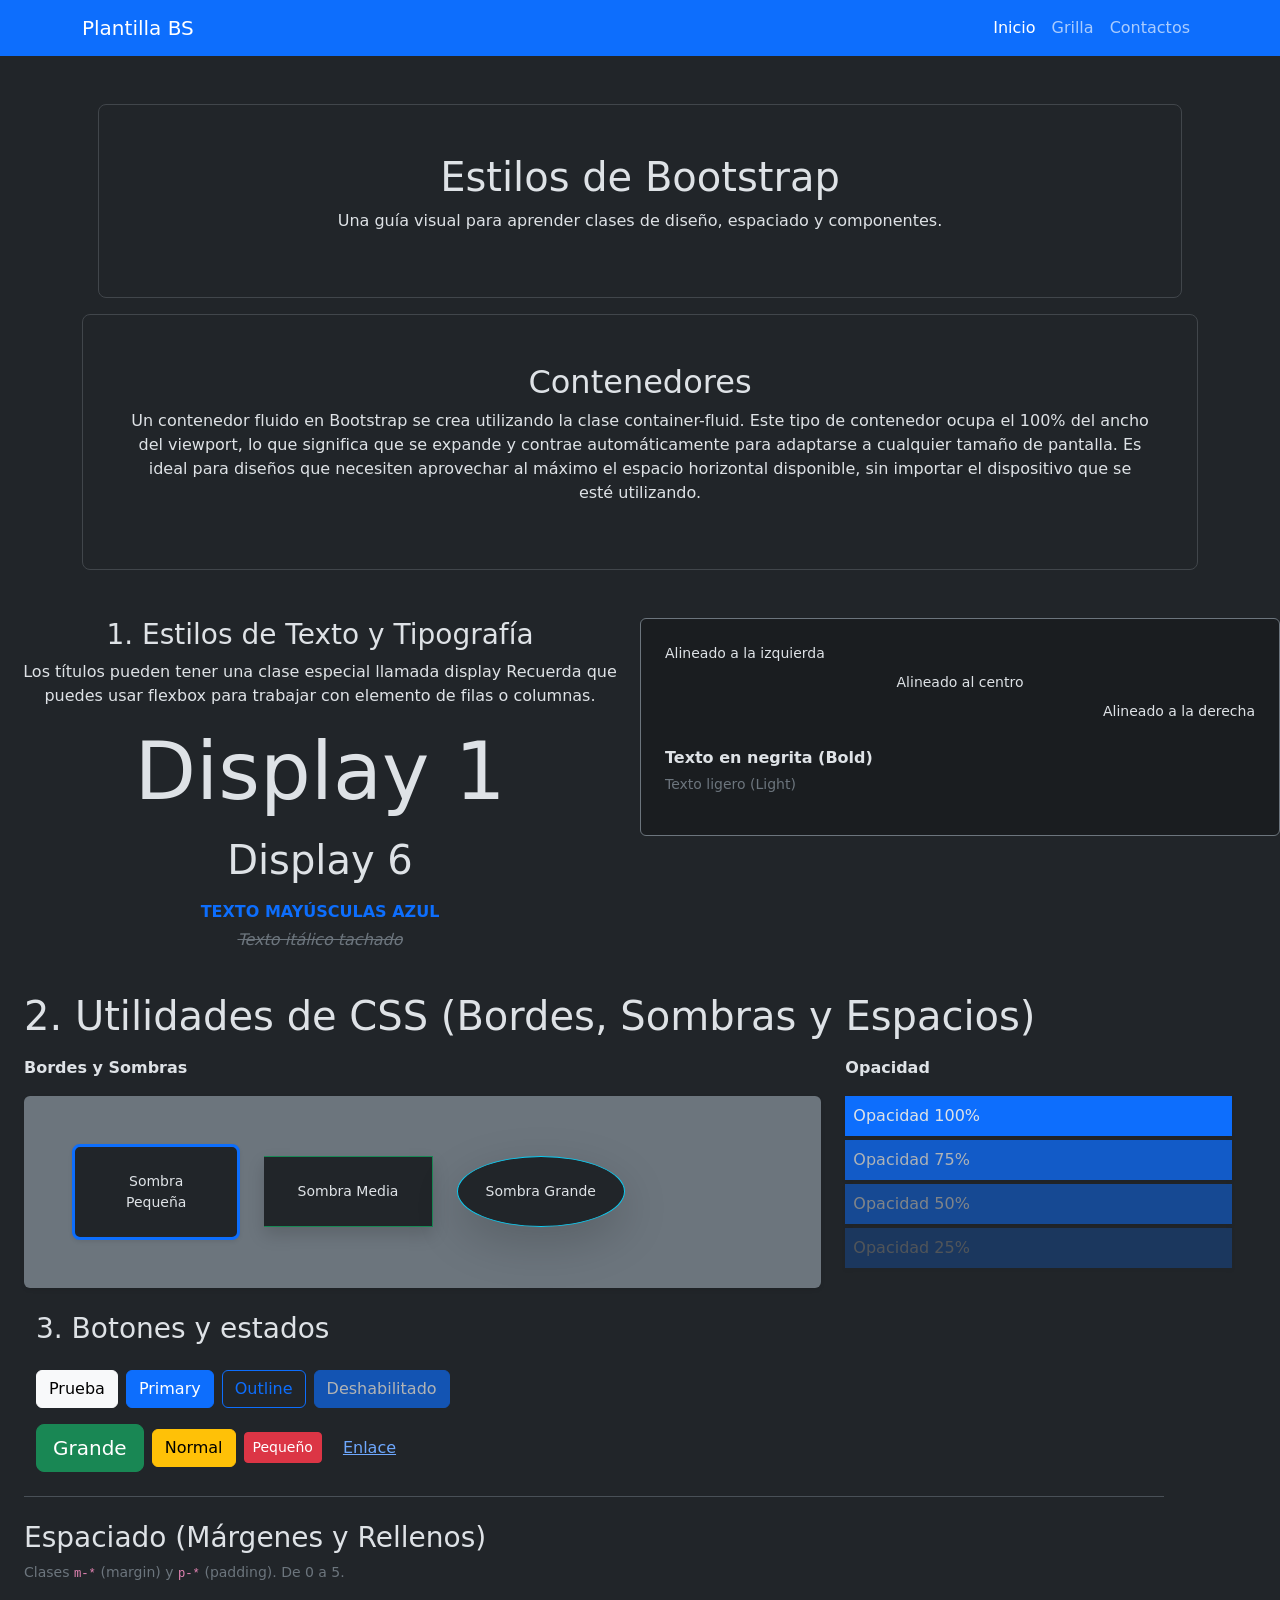
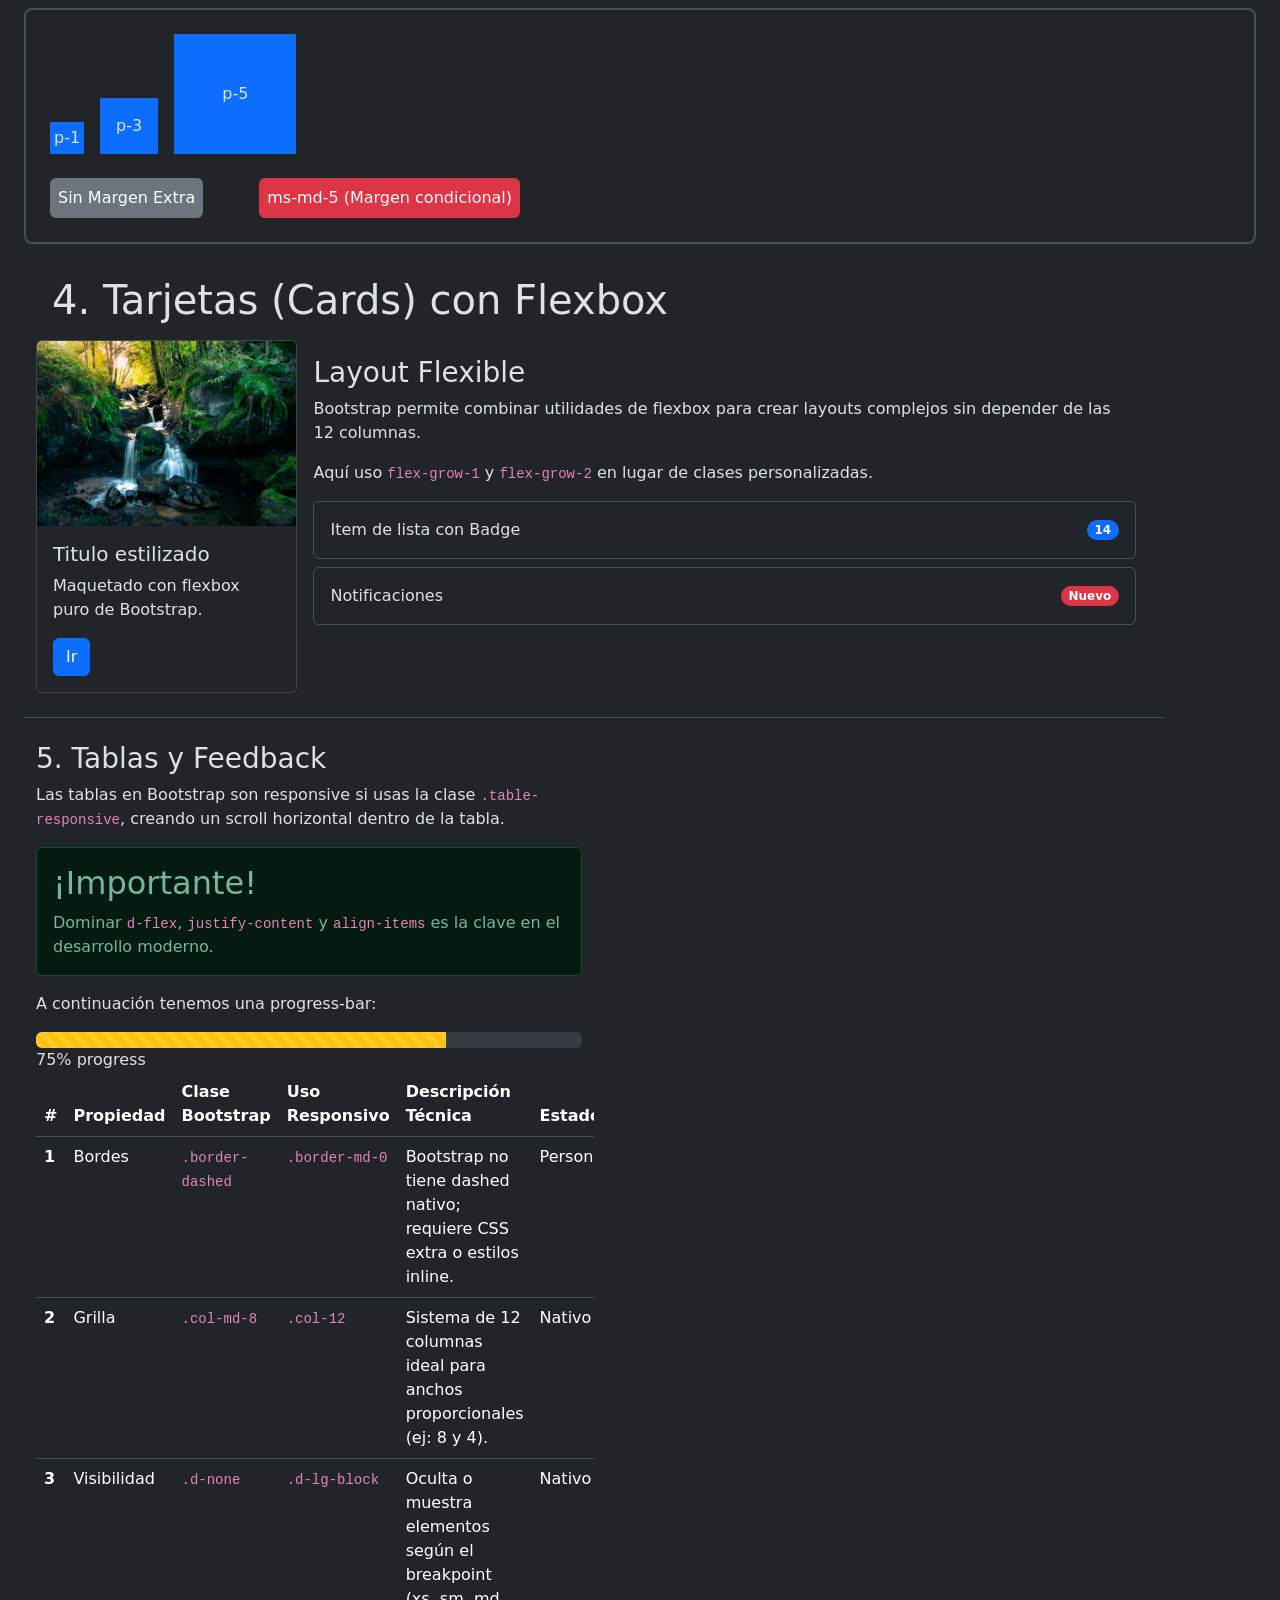
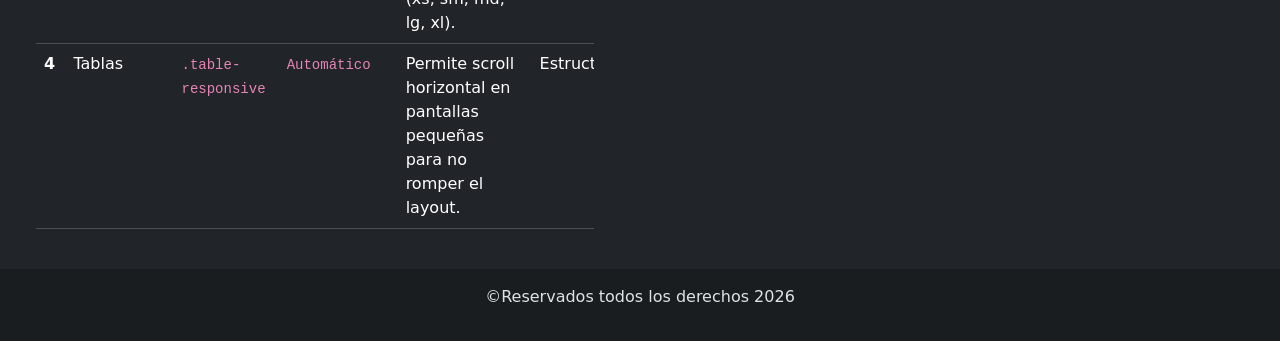
<file: index.html>
<!doctype html>
<html lang="es" data-bs-theme="dark">
  <head>
    <meta charset="UTF-8" />
    <meta name="viewport" content="width=device-width, initial-scale=1.0" />
    <meta name="description" content="Practica de Git y Bootstrap" />
    <meta name="Lucas Cid" content="name email@gmail.com" />

    <link
      href="https://cdn.jsdelivr.net/npm/bootstrap@5.3.8/dist/css/bootstrap.min.css"
      rel="stylesheet"
      integrity="sha384-sRIl4kxILFvY47J16cr9ZwB07vP4J8+LH7qKQnuqkuIAvNWLzeN8tE5YBujZqJLB"
      crossorigin="anonymous"
    />
    <link rel="stylesheet" href="./css/style.css" />
    <title>Practica Bootstrap</title>
  </head>
  <body>
    <header>
      <nav class="navbar bg-primary navbar-expand-lg">
        <div class="container">
          <a href="./index.html" class="navbar-brand">Plantilla BS</a>
          <button
            class="navbar-toggler"
            data-bs-toggle="collapse"
            data-bs-target="#opciones-menu"
          >
            <span class="navbar-toggler-icon"></span>
          </button>
          <div class="collapse navbar-collapse" id="opciones-menu">
            <ul class="navbar-nav ms-auto">
              <li class="nav-item">
                <a class="nav-link active" href="./index.html">Inicio</a>
              </li>
              <li class="nav-item">
                <a class="nav-link" href="./pages/grilla.html">Grilla</a>
              </li>
              <li class="nav-item">
                <a class="nav-link" href="./pages/contactos.html">Contactos</a>
              </li>
            </ul>
          </div>
        </div>
      </nav>
    </header>
    <main>
      <!-- primera seccion "contenedores" -->
      <section class="container my-5 d-block">
        <article
          class="border border-secondary-subtle rounded-3 p-5 m-3 text-center"
        >
          <h1>Estilos de Bootstrap</h1>
          <p>
            Una guía visual para aprender clases de diseño, espaciado y
            componentes.
          </p>
        </article>
        <article
          class="border border-secondary-subtle rounded-3 p-5 text-center"
        >
          <h2>Contenedores</h2>
          <p>
            Un contenedor fluido en Bootstrap se crea utilizando la clase
            container-fluid. Este tipo de contenedor ocupa el 100% del ancho del
            viewport, lo que significa que se expande y contrae automáticamente
            para adaptarse a cualquier tamaño de pantalla. Es ideal para diseños
            que necesiten aprovechar al máximo el espacio horizontal disponible,
            sin importar el dispositivo que se esté utilizando.
          </p>
        </article>
      </section>
      <!-- segunda seccion "Tipos de texto y columnas" -->
      <section class="d-flex flex-column flex-md-row mb-3">
        <article class="container text-center">
          <h3>1. Estilos de Texto y Tipografía</h3>
          <p>
            Los títulos pueden tener una clase especial llamada display Recuerda
            que puedes usar flexbox para trabajar con elemento de filas o
            columnas.
          </p>
          <p class="display-1">Display 1</p>
          <p class="display-6">Display 6</p>
          <p class="text-primary fw-bold mb-1">TEXTO MAYÚSCULAS AZUL</p>
          <p class="text-decoration-line-through fst-italic text-secondary">
            Texto itálico tachado
          </p>
        </article>
        <div class="col-md-6">
          <div
            class="p-4 bg-dark rounded border border-secondary bg-dark-subtle"
          >
            <p class="text-start mb-2 small">Alineado a la izquierda</p>
            <p class="text-center mb-2 small">Alineado al centro</p>
            <p class="text-end mb-4 small">Alineado a la derecha</p>
            <p class="fw-bold mb-1">Texto en negrita (Bold)</p>
            <p class="fw-light small text-secondary">Texto ligero (Light)</p>
          </div>
        </div>
      </section>
      <!-- 2. Utilidades de CSS (Bordes, Sombras y Espacios)-->
      <section class="d-flex flex-column align-content-center m-4">
        <p class="display-6">
          2. Utilidades de CSS (Bordes, Sombras y Espacios)
        </p>
        <div class="row g-4 w-100">
          <!-- Columna Bordes y Sombras -->
          <div class="col-md-8">
            <p class="fw-bold">Bordes y Sombras</p>
            <div
              class="p-5 bg-secondary d-flex align-items-center justify-content-start gap-4 rounded shadow-sm"
            >
              <!-- 1. Sombra Pequeña: Borde grueso y redondeado -->
              <div
                class="bg-dark border border-primary border-3 p-4 shadow-sm text-center rounded-3 d-flex align-items-center justify-content-center"
                style="width: 24%; height: 22%"
              >
                <small>Sombra Pequeña</small>
              </div>

              <!-- 2. Sombra Media: Sin borde izquierdo (border-start-0) -->
              <div
                class="bg-dark border border-success border-top border-end border-bottom border-start-0 p-4 shadow text-center d-flex align-items-center justify-content-center"
                style="width: 24%; height: 24%"
              >
                <small>Sombra Media</small>
              </div>

              <!-- 3. Sombra Grande: Círculo perfecto -->
              <div
                class="bg-dark border border-info p-4 shadow-lg rounded-circle text-center d-flex align-items-center justify-content-center"
                style="width: 24%; height: 24%"
              >
                <small>Sombra Grande</small>
              </div>
            </div>
          </div>

          <!-- Columna con Opacidad -->
          <div class="col-md-4">
            <p class="fw-bold">Opacidad</p>
            <div class="vstack gap-1">
              <div class="bg-primary p-2 opacity-100 shadow-sm">
                Opacidad 100%
              </div>
              <div class="bg-primary p-2 opacity-75 shadow-sm">
                Opacidad 75%
              </div>
              <div class="bg-primary p-2 opacity-50 shadow-sm">
                Opacidad 50%
              </div>
              <div class="bg-primary p-2 opacity-25 shadow-sm">
                Opacidad 25%
              </div>
            </div>
          </div>
        </div>
      </section>
<!-- seccion botones bootstrap -->
 <article class="container m-4 border-bottom pb-4">
        <h3 class="mb-4">3. Botones y estados</h3>

        <div class="d-flex flex-wrap gap-2 mb-3">
          <button class="btn btn-light">Prueba</button>
          <button class="btn btn-primary">Primary</button>
          <button class="btn btn-outline-primary">Outline</button>
          <button class="btn btn-primary disabled">Deshabilitado</button>
        </div>

        <div class="d-flex flex-wrap align-items-center gap-2">
          <button class="btn btn-success btn-lg">Grande</button>
          <button class="btn btn-warning">Normal</button>
          <button class="btn btn-danger btn-sm">Pequeño</button>
          <button class="btn btn-link">Enlace</button>
        </div>
      </article>
      <!-- seccion padding y margin-->
      <section class="d-flex flex-column m-4">
        <div class="container border-1 rounded-1"></div>
        <h3>Espaciado (Márgenes y Rellenos)</h3>
        <p class="small text-secondary mb-4">
          Clases <code>m-*</code> (margin) y <code>p-*</code> (padding). De 0 a
          5.
        </p>
        <div class="border-2 border rounded-3 p-4">
          <!-- Ejemplo de padding -->
          <div class="d-flex align-items-end gap-3 mb-4">
            <div class="bg-primary">
              <div class="spacing-inner p-1">p-1</div>
            </div>
            <div class="bg-primary">
              <div class="spacing-inner p-3">p-3</div>
            </div>
            <div class="bg-primary">
              <div class="spacing-inner p-5">p-5</div>
            </div>
          </div>

          <!-- con y sin margen-->
          <div class="d-flex flex-wrap gap-2">
            <div class="bg-secondary p-2 text-white rounded">
              Sin Margen Extra
            </div>
            <div class="bg-danger p-2 text-white rounded ms-md-5">
              ms-md-5 (Margen condicional)
            </div>
          </div>
        </div>
      </section>
      <section class="container m-4 border-bottom pb-4">
        <h3 class="display-6 p-2 m-2">4. Tarjetas (Cards) con Flexbox</h3>
        <div class="d-flex flex-column flex-md-row">
         
          <div class="card" style="width: 18rem;"> 
            
  <img src="./img/pexels-klaus-machtel-2147699903-29716083.jpg" class="card-img-top" alt="imagen de paisaje de cascadas" loading="lazy">
  <div class="card-body">
    <h5 class="card-title">Titulo estilizado</h5>
    <p class="card-text">Maquetado con flexbox puro de Bootstrap.
</p>
    <a href="#" class="btn btn-primary">Ir</a>
  </div>
</div>
<div class="card flex-grow-2 h-100 border-0 shadow-sm">
            <div class="card-body">
              <h3>Layout Flexible</h3>
              <p>
                Bootstrap permite combinar utilidades de flexbox para crear
                layouts complejos sin depender de las 12 columnas.
              </p>
              <p>
                Aquí uso <code>flex-grow-1</code> y <code>flex-grow-2</code> en
                lugar de clases personalizadas.
              </p>

              <div class="vstack gap-2">
                <div class="p-3 border d-flex justify-content-between align-items-center rounded">
                  Item de lista con Badge
                  <span class="badge bg-primary rounded-pill">14</span>
                </div>
                <div class="p-3 border d-flex justify-content-between align-items-center rounded">
                  Notificaciones
                  <span class="badge bg-danger rounded-pill">Nuevo</span>
                </div>
              </div>
            </div>
          </div>

        </div>
       
      </section>

    <!-- seccion de tablas, alerts y progress  -->
     <article class="container m-4 my-4">
        <h3>5. Tablas y Feedback</h3>
        <div class="row g-4">
          <!-- Columna izquierda: feedback + progress -->
          <div class="col-md-6">
            <p>
              Las tablas en Bootstrap son responsive si usas la clase
              <code>.table-responsive</code>, creando un scroll horizontal
              dentro de la tabla.
            </p>
            <div class="alert alert-success" role="alert">
              <h2>¡Importante!</h2>
              Dominar <code>d-flex</code>, <code>justify-content</code> y
              <code>align-items</code> es la clave en el desarrollo moderno.
            </div>
            <p>A continuación tenemos una progress-bar:</p>
           <div class="progress" role="progressbar" aria-label="Warning striped example" aria-valuenow="75" aria-valuemin="0" aria-valuemax="100">
  <div class="progress-bar progress-bar-striped bg-warning" style="width: 75%"></div>
</div>
                75% progress
              </div>
            </div>
          </div>

          <!-- Columna derecha: tabla -->
          <div class="col-md-6">
            <div class="table-responsive">
              <table class="table">
                <thead>
                  <tr>
                    <th>#</th>
                    <th>Propiedad</th>
                    <th>Clase Bootstrap</th>
                    <th>Uso Responsivo</th>
                    <th>Descripción Técnica</th>
                    <th>Estado</th>
                  </tr>
                </thead>
                <tbody>
                  <tr>
                    <th scope="row">1</th>
                    <td>Bordes</td>
                    <td><code>.border-dashed</code></td>
                    <td><code>.border-md-0</code></td>
                    <td>
                      Bootstrap no tiene dashed nativo; requiere CSS extra o
                      estilos inline.
                    </td>
                    <td>Personalizado</td>
                  </tr>
                  <tr>
                    <th scope="row">2</th>
                    <td>Grilla</td>
                    <td><code>.col-md-8</code></td>
                    <td><code>.col-12</code></td>
                    <td>
                      Sistema de 12 columnas ideal para anchos proporcionales
                      (ej: 8 y 4).
                    </td>
                    <td>Nativo</td>
                  </tr>
                  <tr>
                    <th scope="row">3</th>
                    <td>Visibilidad</td>
                    <td><code>.d-none</code></td>
                    <td><code>.d-lg-block</code></td>
                    <td>
                      Oculta o muestra elementos según el breakpoint (xs, sm,
                      md, lg, xl).
                    </td>
                    <td>Nativo</td>
                  </tr>
                  <tr>
                    <th scope="row">4</th>
                    <td>Tablas</td>
                    <td><code>.table-responsive</code></td>
                    <td><code>Automático</code></td>
                    <td>
                      Permite scroll horizontal en pantallas pequeñas para no
                      romper el layout.
                    </td>
                    <td>Estructural</td>
                  </tr>
                </tbody>
              </table>
            </div>
          </div>
        </div>
      </article>

    </main>
    <footer class="text-center bg-dark-subtle py-3">
      <p>&copy;Reservados todos los derechos 2026</p>
    </footer>
    <!-- script para Java -->
    <script
      src="https://cdn.jsdelivr.net/npm/bootstrap@5.3.8/dist/js/bootstrap.bundle.min.js"
      integrity="sha384-FKyoEForCGlyvwx9Hj09JcYn3nv7wiPVlz7YYwJrWVcXK/BmnVDxM+D2scQbITxI"
      crossorigin="anonymous"
    ></script>
  </body>
</html>
</file>
<file: css/style.css>
body{
    display:flex;
    flex-direction: column;
    min-height: 100vh;
}
main{
    flex-grow: 1;
}
#nav-nar{
    a {color: black;
    font-weight: bold;
   text-decoration-line: none;}
}
</file>
